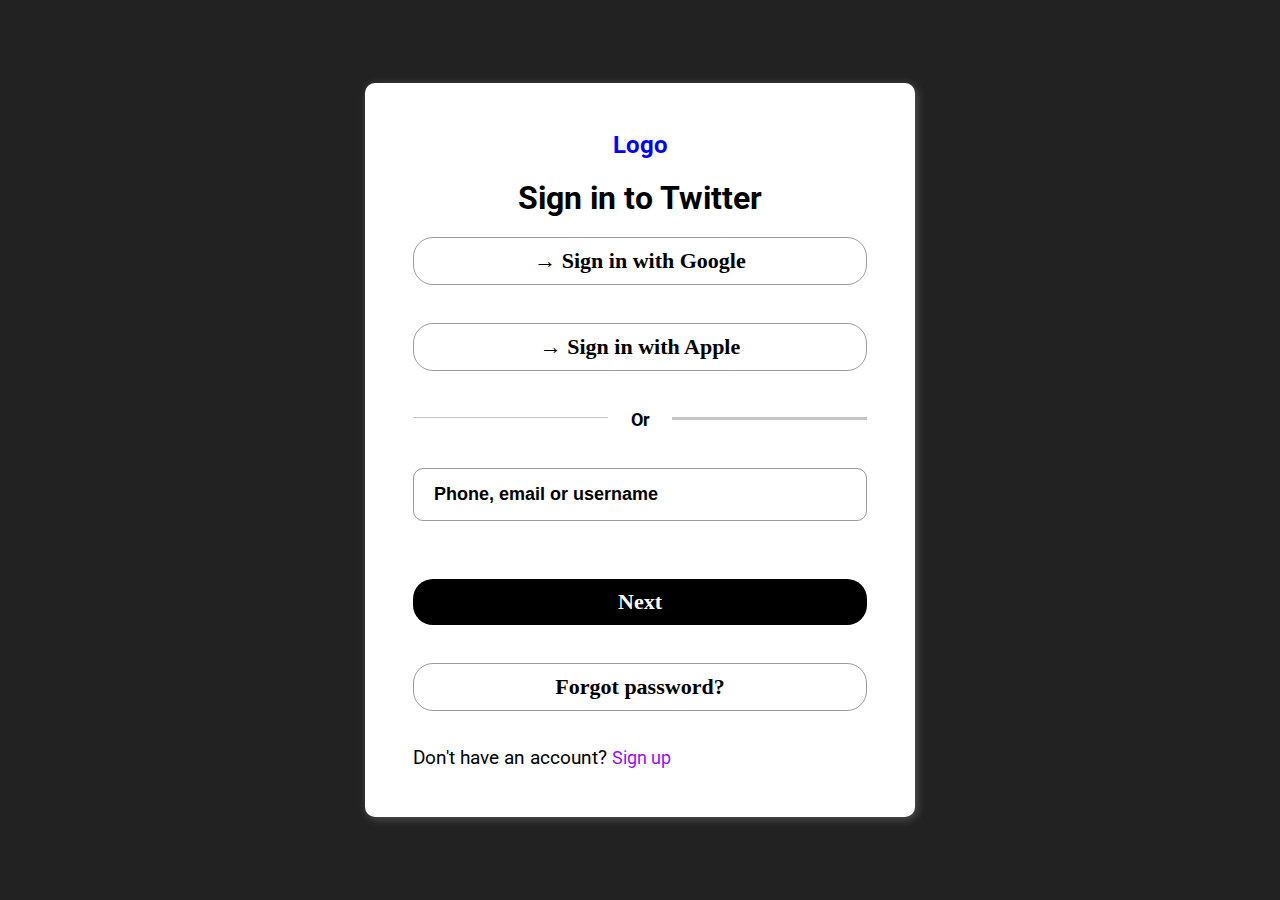
<file: signin.html>
<!DOCTYPE html>
<html lang="en">
<head>
    <meta charset="UTF-8">
    <meta http-equiv="X-UA-Compatible" content="IE=edge">
    <meta name="viewport" content="width=device-width, initial-scale=1.0">
    <link rel="stylesheet" href="signin.css">
    <link rel="preconnect" href="https://fonts.googleapis.com">
<link rel="preconnect" href="https://fonts.gstatic.com" crossorigin>
<link href="https://fonts.googleapis.com/css2?family=Roboto&display=swap" rel="stylesheet">
    <title>Document</title>
</head>
<body>
    <div class="hero">
        <div class="card">
            <div class="content">
               <h2>Logo</h2> 
               <h1>Sign in to Twitter</h1>
               <a href="" class="round"> &rightarrow; Sign in with Google</a> <br>
               <br>
               <a href="" class="round">&rightarrow; Sign in with Apple</a> <br>
               <br>
                <h4 class="line">Or</h4> <br>
                <br>
                <input type="text" name="" id="" placeholder=" Phone, email or username"> <br>
                <br>
               <a href="" class="black">Next</a> <br>
               <br>
               <a href="" class="round forgot"> Forgot password?</a>
              <p>Don't have an account? <a href="" class="sign">Sign up</a></p>
            </div>
        </div>
    </div>
</body>
</html>
</file>
<file: signin.css>
*, *::after, *::before{
    padding: 0;
    margin: 0;
    box-sizing: border-box;
}
body{
    background: #222;
    font-family: 'Roboto', sans-serif;

}
.hero{
    display: flex;
    justify-content: center;
    align-items: center;
    /* background: azure; */
    height: 100vh;
    width: 100%;
    /* padding: 6rem; */


}
.card{
    /* min-height: 100vh; */
    display: flex;
    justify-content: center;
    align-items: center;
    margin: auto;
    background: #fff;
    /* width: 60%; */
    padding: 1rem;
    width: 550px;
    /* width: minmax(600px, 700px);/ */
    /* padding: 8.45rem; */
    border-radius: 10px;
    box-shadow: 2px 2px 10px rgba(255, 255, 255, 0.23);


}
.content{
    display: block;
    text-align: center ;
    /* padding: 100px; */
    margin: auto;
    position: relative;
    padding: 2rem;
    /* padding: 10px 0%; */
    width: 100%;
}
.content h1{
    margin-bottom: 20px;
}
.content h2{
    color: blue;
    margin-bottom: 20px;
}
.round{
    border: 1px solid rgba(0, 0, 0, 0.5);
    outline: 0;
    border-color: #999;
    display: flex;
    border-radius: 20px;
    padding: 10px 60px;
    /* background: #fff; */
    font-size: 22px;
    width: 100%;
    justify-content: center;
    align-items: center;
    text-align: center;
    text-decoration: none;
    color: rgb(0, 0, 0);
    cursor: pointer;
    font-family: c;
    font-weight: 600;
}
.forgot{
    display: flex;
    justify-content: center;
}
.black {
    background: black;
    color: #fff;
    /* padding: 0; */
    display: flex;
    text-align: center;
    justify-content:center ;
    align-items: center;
    font-weight: 600;
    border-radius: 20px;
    width: 100%;
    padding: 10px;
    margin-top: 20px;
    text-decoration: none;
    font-size: 22px;
    font-family: cursive;
}
.line{
    position: relative;
    width: 100%;
    display: flex;
    justify-content: center;
    align-items: center;
    font-size: 18px;
    text-align: center;
}
.line::before{
    content: "";
    height: 1px;
    text-align: center;
    display: inline-block;
    position: absolute;
    top: 8px;
    left: 0;
    margin: auto;
    width: 195px;
    color: black;
    background: #c2c2c2;
}
.line::after{
    content: "";
    height: 3px;
    text-align: center;
    display: inline-block;
    position: absolute;
    top: 8px;
    right: 0;
    margin: auto;
    width: 195px;
    color: black;
    background: rgba(0, 0, 0, 0.23);
}
input{
    display: flex;
    width: 100%;
    /* padding: 10px 60px; */
    border-radius: 10px;
    border: 1px solid rgba(0, 0, 0, 0.5);
    outline: 0;
    border-color: #999;
    font-weight: 700;
    padding: 15px;
    font-size: 18px;
}
::placeholder{
    font-weight: 600;
    color: black;
    font-size: 18px;
}
p{
    margin-top: 35px;
    text-align: left;
    font-size: 19px;
}
.sign{
    text-align: center;
    text-decoration: none;
    font-size: 18px;
    color: #9900fffd;
}

@media screen and (max-width:600px) {
    .card{
        width: 100%;
        /* padding: 1rem; */
    }
    .line::after,
    .line::before{
        width: 95px;
    }
    .round{
        width: 100%;
        padding: 10px;
        display: block;
        text-align: center;
        font-size: 18px;
    }
    input{
        width: 100%;
        display: block;
        padding: 10px;
        text-align: center;
    }
    ::placeholder{
        font-size: 15px;

    }
    .sign{
        /* display: block; */
        margin-top: 10px;
    }

}
</file>
